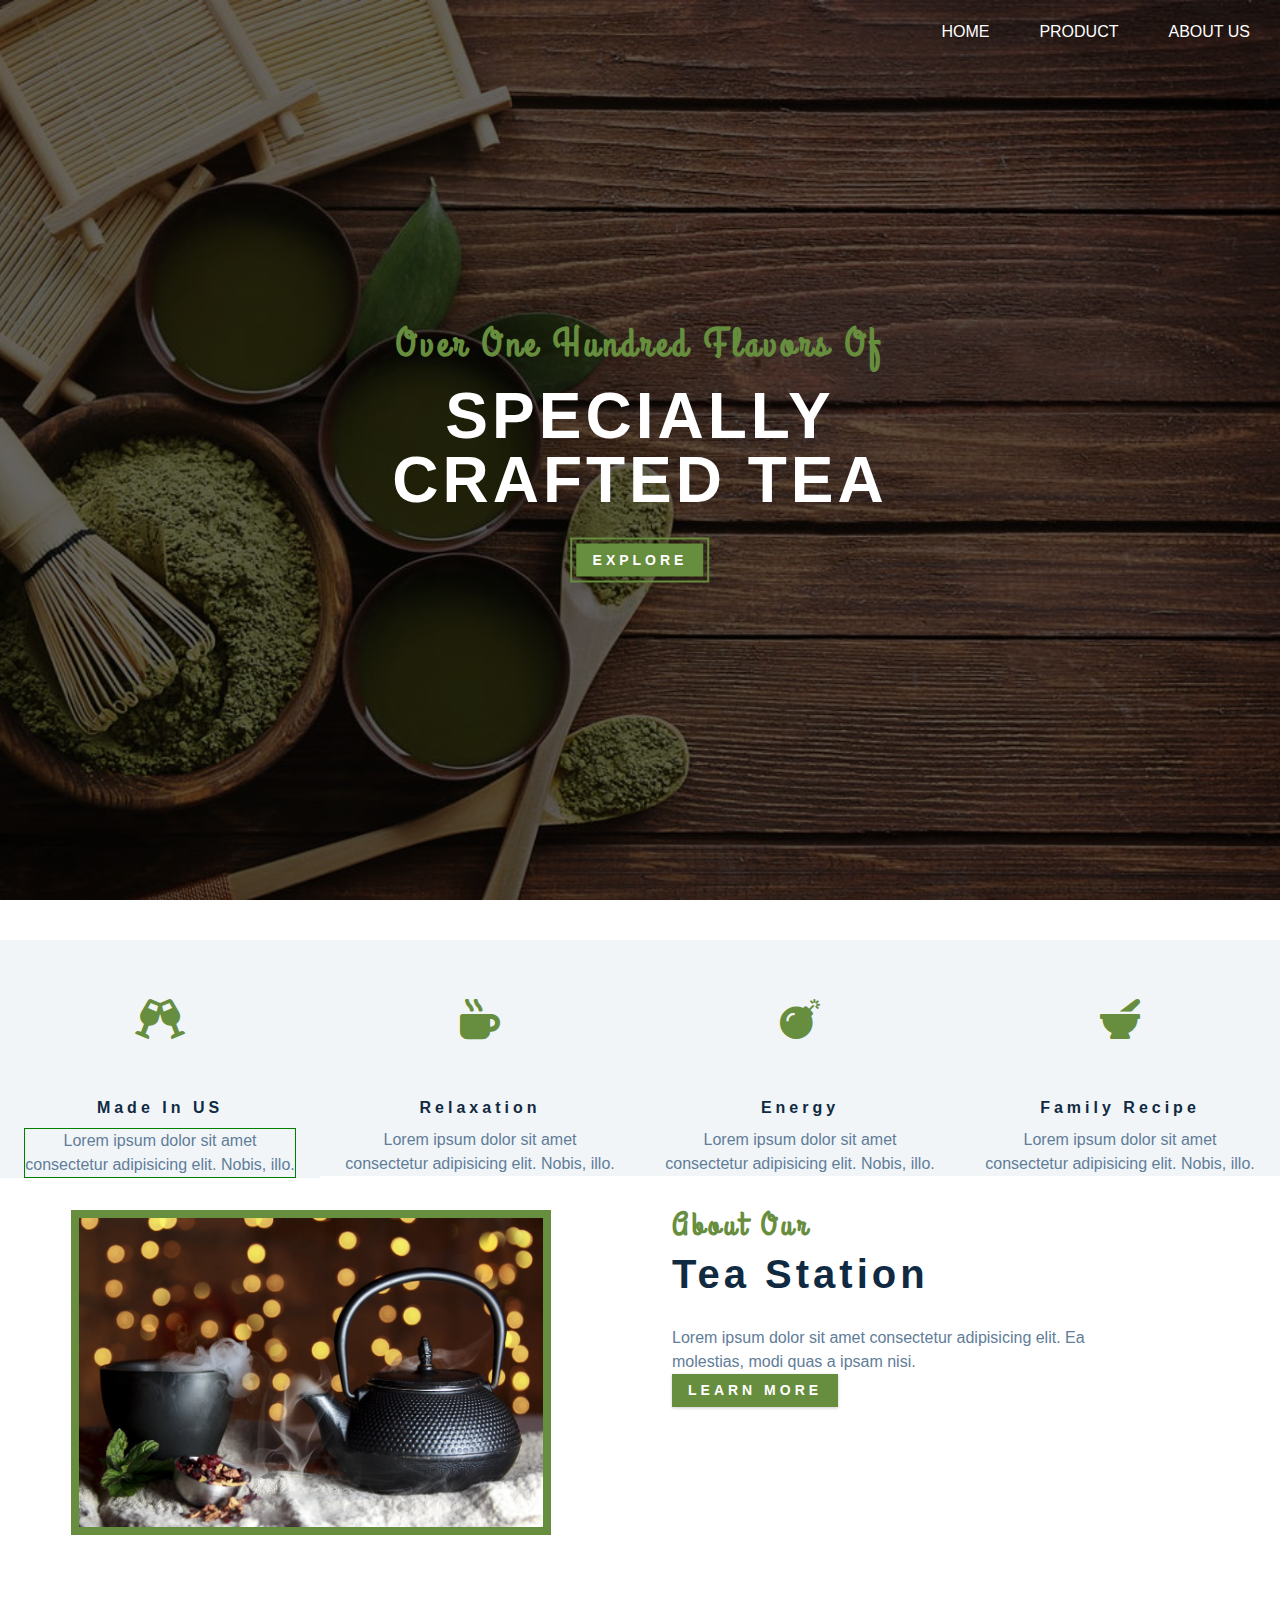
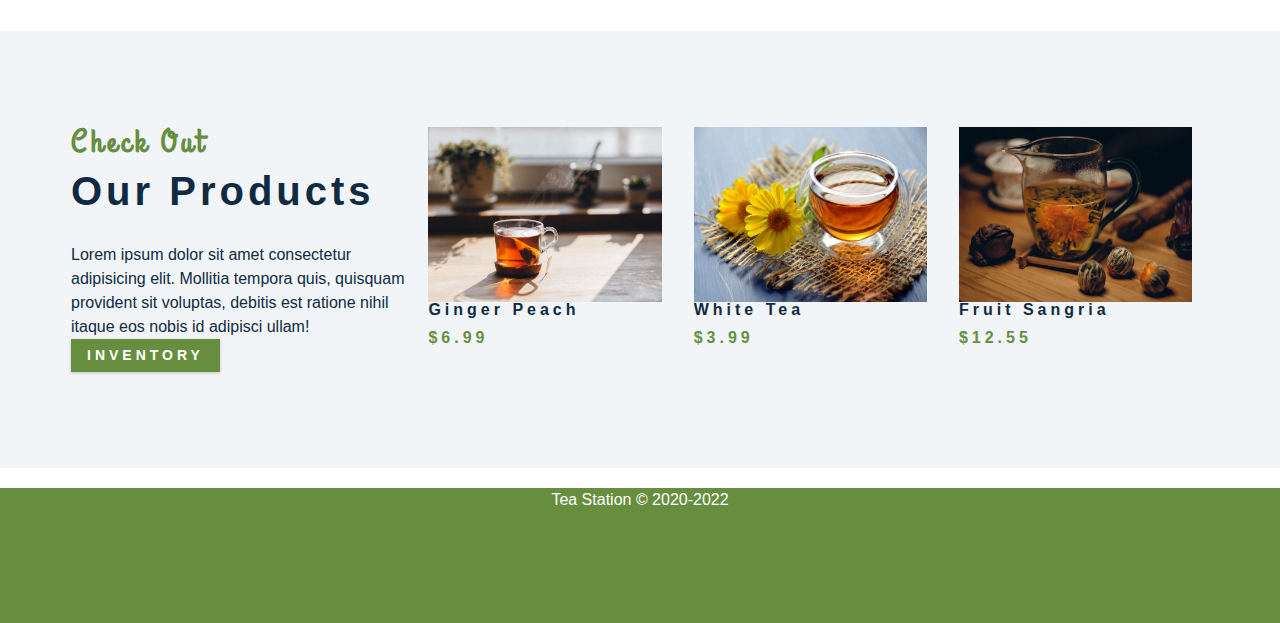
<file: index.html>
<!DOCTYPE html>
<html lang="en">
  <head>
    <title>Tea Station || Home</title>
    <link
      rel="stylesheet"
      href="./fontawesome-free-5.12.1-web/css/all.min.css"
    />
    <link rel="stylesheet" href="./css/styles.css" />
  </head>
  <body>


    <!-- header -->
    <header class="header">

      <nav class="nav">
        <li>about us</li>
        <li>product</li>
        <li>Home</li>
      </nav>
      <div class="banner">

        <h2>Over One hundred flavors of </h2>
        <h1>specially <br> crafted tea</h1>
        <a href="#" class="btn banner-btn">explore</a>
      </div>
    <!-- end header -->
    </header>


    
    <!-- 2nd section -->
    <section class="skills">

      <!-- icons-->
     <article class="skill">
      <span class="skill-icon">
         <i class="fas fa-glass-cheers"></i>
       </span>
       <h4 class="skill-title">made in US</h4>
       <p class="skill-text" style= "border: 1px solid green">
         Lorem ipsum dolor sit amet consectetur adipisicing elit. Nobis, illo.
       </p>
     </article>

     <article class="skill">
      <span class="skill-icon">
        <i class="fas fa-mug-hot"></i>
      </span>
      <h4 class="skill-title">relaxation</h4>
      <p class="skill-text">
        Lorem ipsum dolor sit amet consectetur adipisicing elit. Nobis, illo.
      </p>
    </article>

    <article class="skill" clearfix>
      <span class="skill-icon">
        <i class="fas fa-bomb"></i>
      </span>
      <h4 class="skill-title">energy</h4>
      <p class="skill-text">
        Lorem ipsum dolor sit amet consectetur adipisicing elit. Nobis, illo.
      </p>
    </article>

    <article class="skill">
      <span class="skill-icon">
        <i class="fas fa-mortar-pestle"></i>
      </span>
      <h4 class="skill-title">family recipe</h4>
      <p class="skill-text">
        Lorem ipsum dolor sit amet consectetur adipisicing elit. Nobis, illo.
      </p>
    </article>

    </section>
     <!-- end of icon -->
    
  <!-- about -->
  <section>
    <div class="section-center clearfix">
       <article class="about-img">
         <div class="about-picture-container">
           <img src="./images/about-bcg.jpeg" alt="tea kettle" class="about-picture">
         </div>
       </article>

       <article class="about-info">
         <div class="section-title">
           <h3>about our</h3>
           <h2>tea station</h2>
         </div>
           <p class="about-text">Lorem ipsum dolor sit amet consectetur adipisicing elit. Ea molestias, modi quas a ipsam nisi.</p>
           <a href="#" class="btn">learn more</a>
         
       </article>
    </div>
  </section>
  <!-- end about -->

  <!-- product -->
  <section class="products">

    <div class="section-center clearfix">
      <article class="product-info">

         <div class="section-title">
           <h3>check out</h3>
           <h2>Our Products</h2>
         </div>
         <p class="product-text">Lorem ipsum dolor sit amet consectetur adipisicing elit. Mollitia tempora quis, quisquam provident sit voluptas, debitis est ratione nihil itaque eos nobis id adipisci ullam!</p>
         <a href="#" class="btn">inventory</a>
      </article>

      <article class="product-inventory clearfix">
         <div class="product">
          <img src="./images/product-1.jpeg" class="product-img ">
          <h4 class="product-title">Ginger peach </h4>
          <h4 class="product-price">$6.99<h4>
        </div>

        <div class="product">
          <img src="./images/product-2.jpeg" class="product-img ">
          <h4 class="product-title">White Tea </h4>
          <h4 class="product-price">$3.99<h4>
        </div>

        <div class="product">
          <img src="./images/product-3.jpeg" class="product-img ">
          <h4 class="product-title">fruit sangria </h4>
          <h4 class="product-price">$12.55<h4>
        </div>

        
        
      </article>
    </div>
  </section>

  <!-- endproduct -->


  <!-- services -->
 <section class="footer">

  <p class="footer_text">Tea Station © 2020-2022</p>
   
 </section>
  <!-- end services -->
 
  </body>
</html>
</file>
<file: css/styles.css>
@import url("https://fonts.googleapis.com/css?family=Catamaran:400,700|Grand+Hotel");

:root {
    --primaryGreen: #678e3e;
    --primaryGligt:#beed8c;
    --grey1: #102a42;
    --grey2: #617d98;
    --grey3: #f1f5f8;
    --white:#fff;
    --ff-primary: "Cantamaran", sans-serif;
    --ff-second: "Grand Hotel", cursive;
    --spacing: 0.25rem;
    --radius: 0.5rem;
}


/* start of global */

* {
    margin: 0;
    padding: 0;
    box-sizing: border-box;
}

body {
    font-family: var(--ff-primary);
    background: var(--white);
    color: var(--grey1);
    line-height: 1.5;
    font-size: 0.875rem;
    
}

a {
    text-decoration: none;
}

img {
    width: 100%;
    display: block;
}

h1,h2,h3,h4 {
    letter-spacing: var(--spacing);
    text-transform: capitalize;
    line-height: 1.25;
    margin-bottom: 0.75rem;
}

h1{
    font-size: 3rem;
}

h2{
    font-size: 2rem;
}

h3{
    font-size: 1.5rem;
}

h4{
    font-size: 0.875rem;
}

@media screen and (min-width: 800px) {
    h1 {
        font-size: 4rem;

    }
    h2 {
        font-size: 2.5rem;
        
    }
    h3 {
        font-size: 2rem;
        
    }
    h4 {
        font-size: 1rem;
        
    }

    body {
        font-size: 1rem;
    }

    h1, h2, h3, h4 {
        line-height: 1;
    }
}

.btn {
    text-transform: uppercase;
    background: var(--primaryGreen);
    color: var(--white);
    padding: 0.375rem 1rem;
    letter-spacing: var(--spacing);
    display: inline-block;
    font-weight: 700 ;
    font-size: 0.875rem;
    border: none;
    box-shadow: 0 1px 3px rgba(0, 0, 0, 0.2);
}

.btn:hover {
    color: var(--primaryGreen);
    background: var(--primaryGligt);
}

/* end of global */

/* banner */

.header {
    min-height: 100vh;
    background: linear-gradient(rgba(0, 0, 0, 0.6), rgba(0, 0, 0, 0.6)) ,url("../images/main-bcg.jpeg");
    background-repeat: no-repeat;
    background-position: center;
    background-size: cover;
    background-attachment: fixed;
    position: relative;
    
}

.banner {
    text-align: center;
    position: absolute;
    top: 50%;
    left: 50%;
    transform: translate(-50%, -50%);

}

.banner h2 {
    font-family: var(--ff-second);
    color: var(--primaryGreen);
}
.banner h1 {
    text-transform: uppercase;
    color: var(--white);
    margin-top: 1.25rem;
    margin-bottom:  2rem;

}

.banner-btn {
    outline: 0.125rem solid var(--primaryGreen);
    outline-offset: 0.25rem;
}


/* end of banner */

.skill {
    background: var(--grey3);
}

.skills {
    padding: 2.5rem 0;
    text-align: center;
}

.skill-icon {
   font-size: 2.5em;
   margin: 1.25em;
   display: inline-block;
   color: var(--primaryGreen);
}

.skill-text {
    color: var(--grey2);
    max-width: 17rem;
    margin: 0 auto;
}
.skill:hover {
    background: var(--white);
    box-shadow: 0 2px var(--primaryGreen);
}

.skill:hover .skill-icon {
    transform: translateY(-5px);
}

@media screen and (min-width:576px) {
    .skill {
        float: left;
        width: 50%;
    }
    
}

@media screen and (min-width:1200px) {
    .skill {
        width: 25%;
    }
    
}


.section-title h3 {
  font-family: var(--ff-second);
  color: var(--primaryGreen)
}

.section-title {
    margin-bottom: 2rem;
}

.section-center {
    padding: 4rem 0;
    width: 85vw;
    margin: 0 auto;
    max-width: 1170px;
}

@media screen and (min-width:992px) {
    .section-center {
        width: 95vw;
        padding: 4rem 1rem;
    }
    
}

.about-img, .about-info {
  padding: 2rem 0;
}

.about-picture-container {
    background: var(--primaryGreen);
    border: 0.5rem solid var(--primaryGreen);
    max-width: 30rem;
    overflow: hidden;
}

.clearfix::after, .clearfix::before {
  content: '';
  clear: both;
  display: table;

}

.about-picture-container:hover .about-picture {
    opacity:  0.5;
    transform: scale(1.2);
}

.about-text {
    max-width: 26rem;
    color: var(--grey2);
}

@media screen and (min-width: 992px)
{
    .about-img,
    .about-info {
        float: left;
        width: 50%;
    }
    .about-info {
        padding-left: 2rem;
    }
}

.products {
    background: var(--grey3);

}

.products article {
    padding: 2rem 0;

}

.products-text {
    color: var(--grey2);
    max-width: 26rem;
}

.products-img {
    border-radius: var(--radius);
    margin-bottom: 2rem;
    height: 17rem;
    object-fit: cover;
}

.product-price {
    color: var(--primaryGreen);
}

@media screen and (min-width:768px)
{
    .product {
        float: left;
        width: 50%;
        padding-right: 2rem;


    }
}

@media screen and (min-width:992px)
{
    .product {
        width: 33.3%;
    }
}

@media screen and (min-width:1200px)
{
    .product-info {
        float: left;
        width: 30%;
    }

    .product-inventory {
        float: left;
        width: 70%;
    } 

    .product {
        margin-bottom: 0;
         padding: 0 1rem;
    }
    
}

nav li {
    display: inline;
    float: right;
    color: var(--white);
    margin-left: 20px;
    margin-right: 30px;
    margin-top: 20px;
    text-transform: uppercase;
}

.footer { 

    height: 15vh;
    background: var(--primaryGreen);

}

.footer_text {
   
    color: white;
    text-align: center;
    margin-top: 20px;
 
}
</file>
